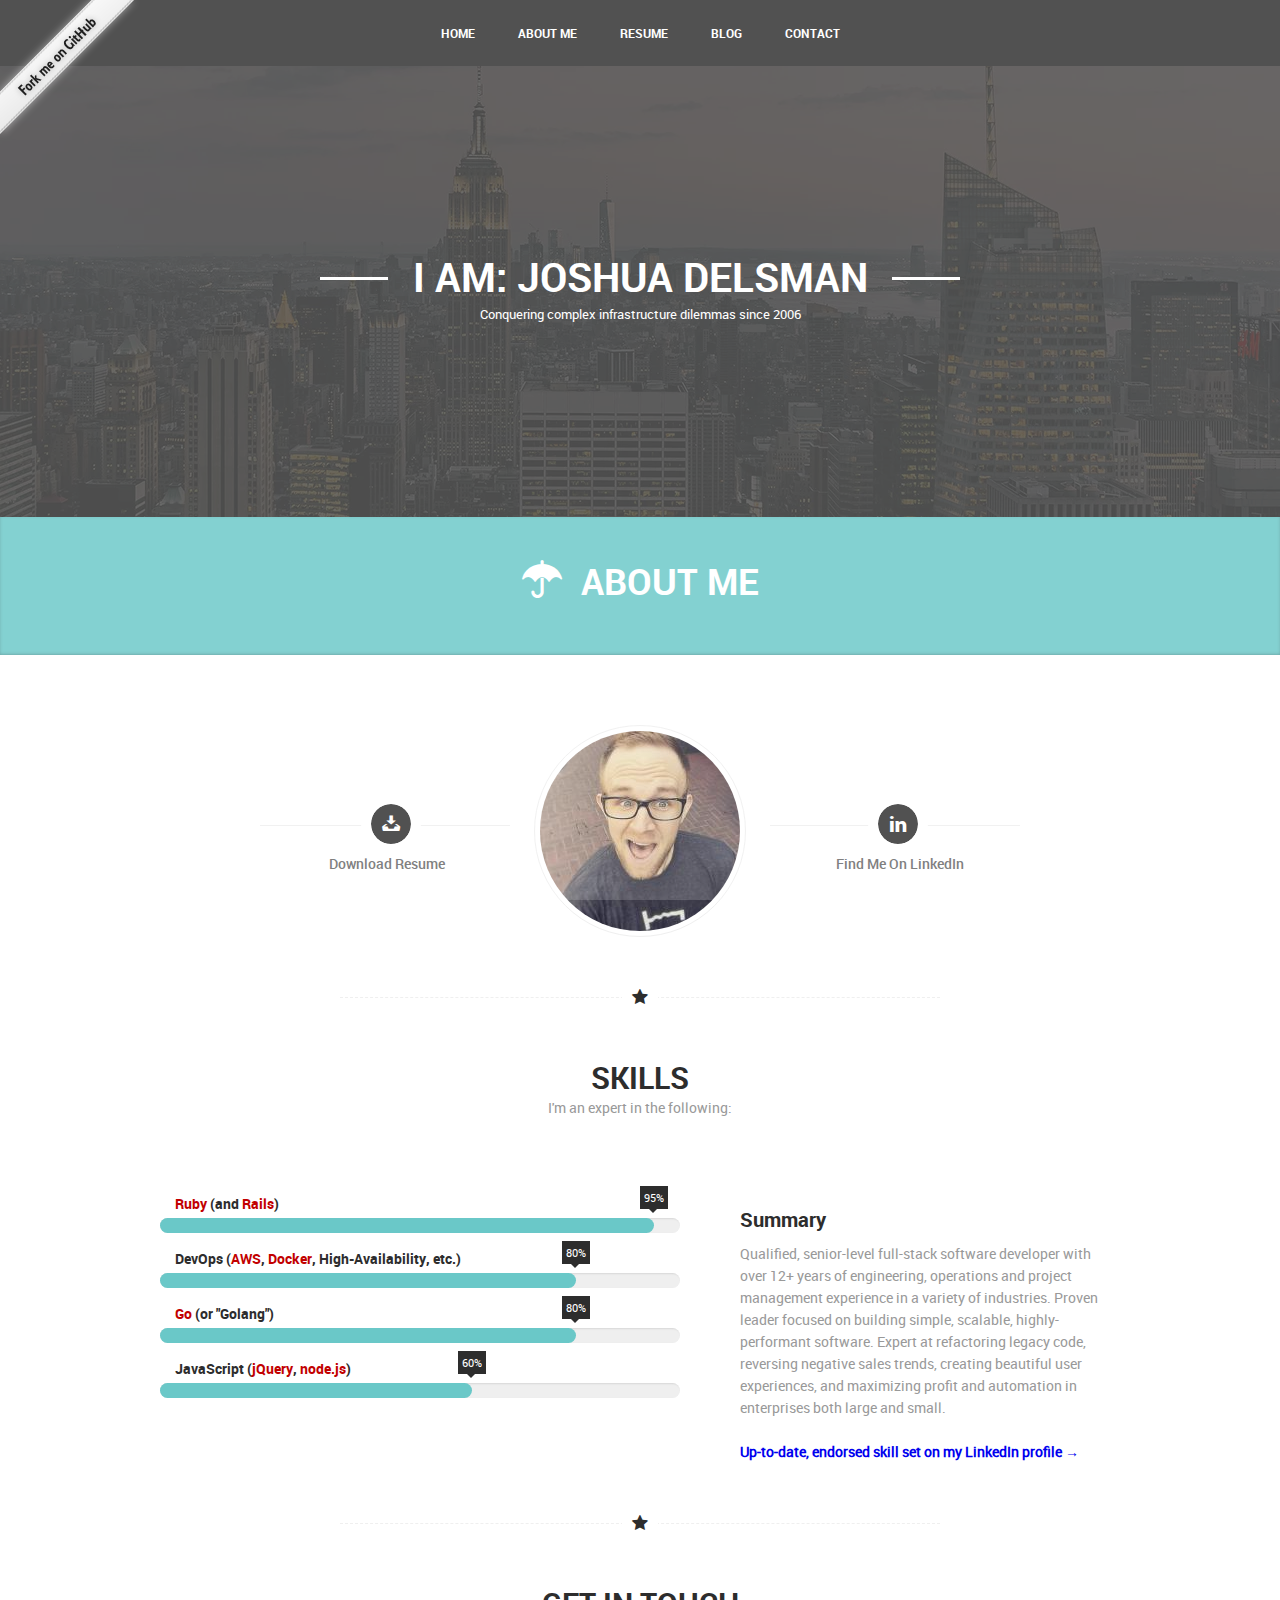
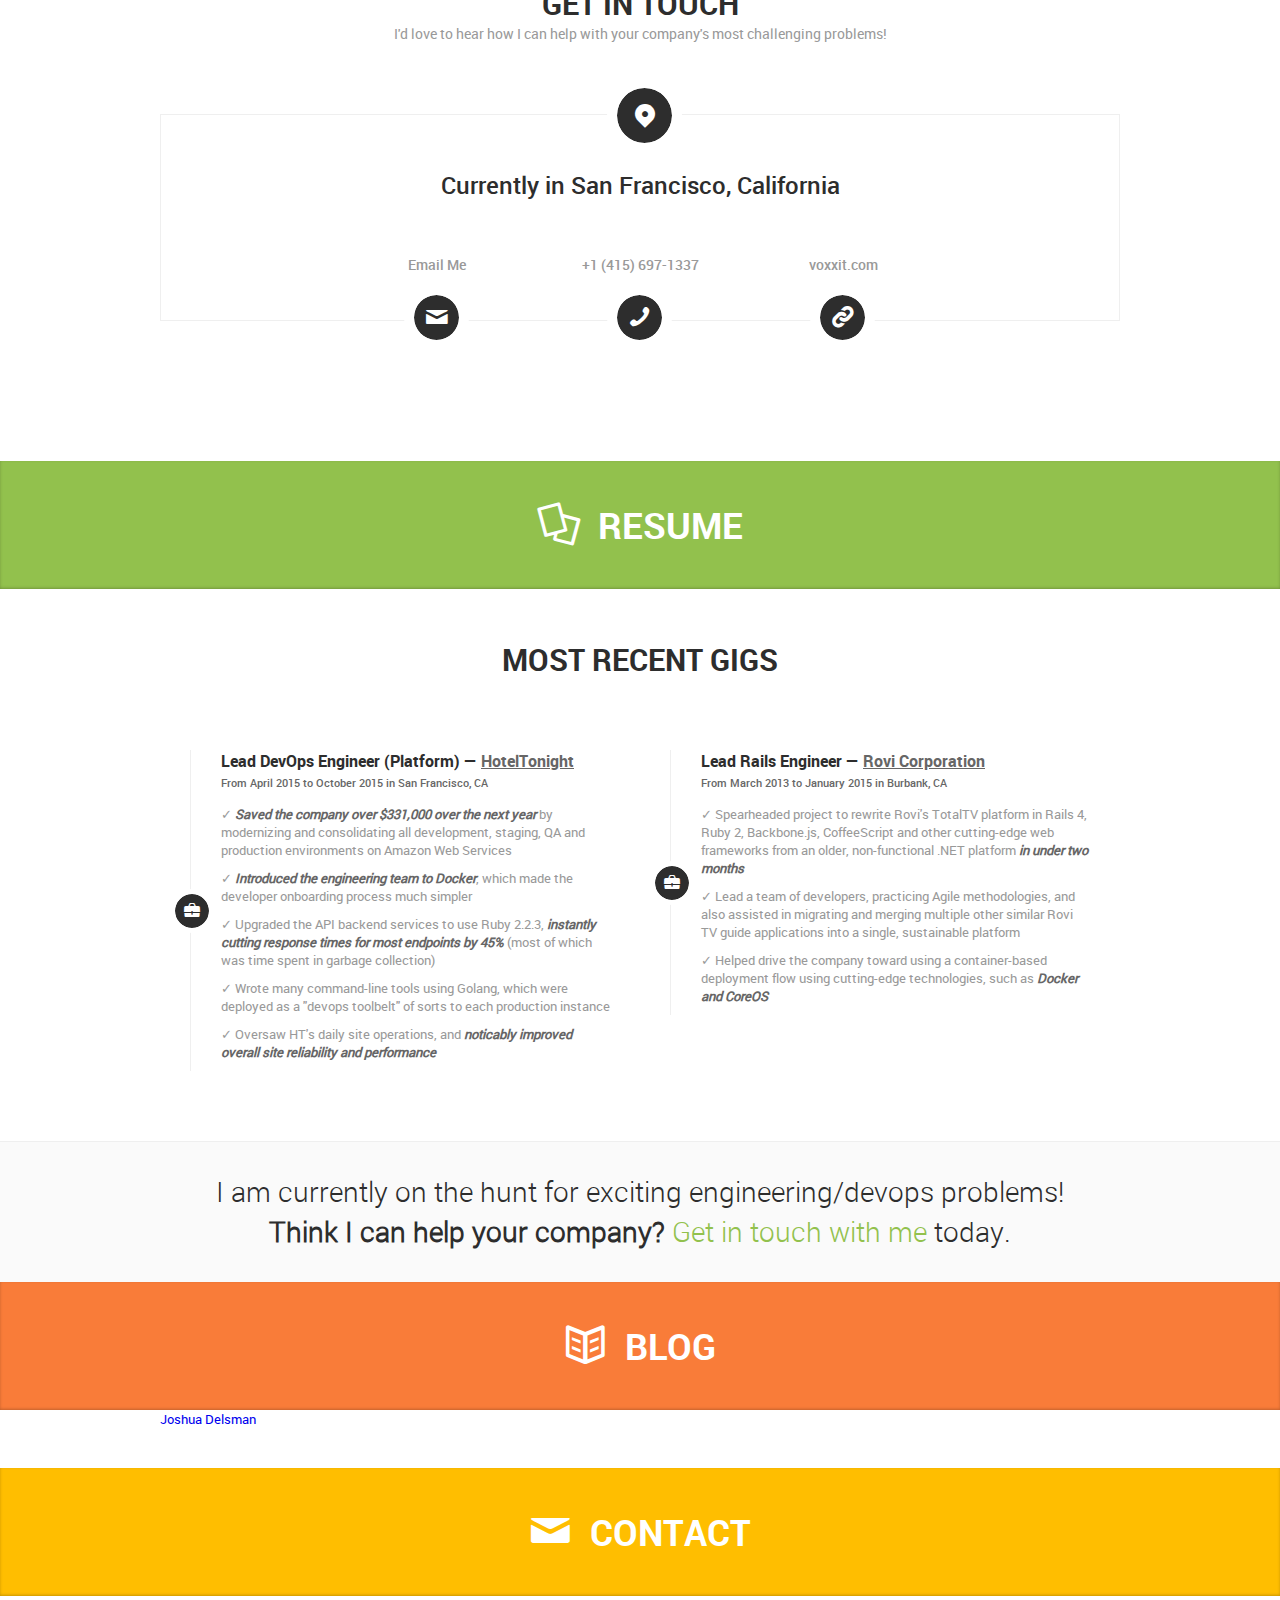
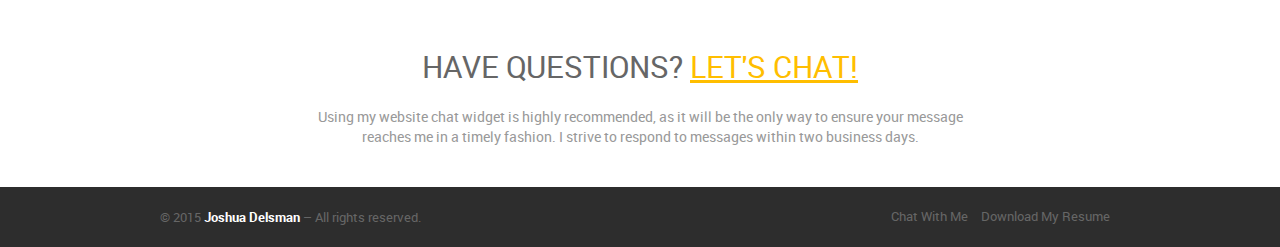
<file: index.html>
<!DOCTYPE HTML>
<html>
<head>
  <meta http-equiv="Content-Type" content="text/html; charset=UTF-8">
  <meta name="viewport" content="width=device-width, initial-scale=1, maximum-scale=1">

  <title>Joshua Delsman | Senior Ruby on Rails &amp; Go Engineer</title>

  <!--[if IE 7]>
  <link href="css/fontello-ie7.css"   rel="stylesheet" type="text/css"><![endif]-->
  <link href="css/font.css"           rel="stylesheet" type="text/css">
  <link href="css/fontello.css"       rel="stylesheet" type="text/css">
  <link href="css/main.css"           rel="stylesheet" type="text/css">
  <link href="css/magnific-popup.css" rel="stylesheet" type="text/css">

  <!--[if lt IE 9]>
  <script src="http://html5shiv.googlecode.com/svn/trunk/html5.js"></script><![endif]-->

  <!--[if lt IE 8]>
  <style>
  /* For IE < 8 (trigger hasLayout) */
  .clearfix { zoom:1 }
</style><![endif]-->
</head>

<body>
  <!-- Preloader -->
  <div id="loader">
    <div id="loaderInner"><h1>page</h1>
      <p class="loading">loading...</p></div>
    </div>

    <!--Wrapper-->
    <div id="wrapper">

      <!--Header-->
      <header id="header" class="clearfix">

        <div class="holder960">

          <a href="#" class="mobileBtn" ><i class="icon-menu"></i></a>
          <!--Navigation-->
          <nav id="mainNav">
            <ul>
              <li><a href="#wrapper">home</a></li>
              <li><a href="#about">about me</a></li>
              <li><a href="#resume">resume</a></li>
              <li><a href="#blog">blog</a></li>
              <li><a href="#contact">contact</a></li>
            </ul>
          </nav>
          <!--End navigation-->



        </div>
      </header>
      <!--Header-->


      <!--Teaser-->
      <div id="teaser" class="clearfix ">

        <!--Overlay-->
        <div class="overlay">


          <!--Holder 960-->
          <div class="holder960 clearfix">

            <!--Teaser title-->
            <div class="teaserTitle ">
              <h1><span class="rotate">I am: Joshua Delsman, software developer, devops engineer</span></h1>
            </div>
            <!--End teaser title-->

            <!--Caption-->
            <div class="captions">
              <p>Conquering complex infrastructure dilemmas since 2006</p>
            </div>
            <!--End caption-->


          </div>
          <!--End Holder 960-->

        </div>
        <!--End overlay-->
      </div>
      <!--End teaser-->




      <!--About section-->
      <section id="about" class="clearfix ">


        <!--Section title-->
        <div class="secTitle">
          <h1><i class="icon-umbrella"></i> About Me</h1>
          <p></p>

        </div>
        <!--End section title-->

        <!--Holder 960-->
        <div class="holder960 clearfix">


          <!--User profile-->
          <div class="userProfile top nBottom">
            <div class="imgProfile">
              <img src="images/me.jpg" width="200" height="200" alt="Joshua Delsman">
            </div>

            <div class="getBtn">
            <div class="ico"><a href="/joshua-delsman.pdf"><i class="icon-download"></i></a>
            </div>
            <h3>Download Resume</h3>
          </div>

          <div class="followBtn">
            <div class="ico"><a href="https://www.linkedin.com/in/joshuadelsman"><i class="icon-linkedin"></i></a>
            </div>
            <h3>Find Me On LinkedIn</h3>
          </div>
        </div>
        <!--End user profile-->





        <!--Skills-->
        <div id="skills" class="clearfix ">


          <!--Divider -->
          <div class="divider"><span><i class="icon-star-filled"></i></span></div>
          <!--End divider-->



          <!--Inner title-->
          <div class="innerTitle">
            <h1>Skills</h1>
            <p>I'm an expert in the following:</p>
          </div>
          <!--End inner title-->

          <div class="skillsHolder clearfix top nBottom ">

            <!--Skills holder -->
            <div class="skills column">
              <!--Skill-->
              <div class="skillBar">
                <div class="skillbarHolder">
                  <div class="skillbarTitle"><a href="https://www.ruby-lang.org">Ruby</a> (and <a href="http://rubyonrails.org">Rails</a>)</div>
                  <div class="percentage percent95"><span>95%</span></div>
                </div>
              </div>
              <!--End skill-->

              <!--Skill-->
              <div class="skillBar">
                <div class="skillbarHolder">
                  <div class="skillbarTitle">DevOps (<a href="http://aws.amazon.com">AWS</a>, <a href="https://www.docker.com">Docker</a>, High-Availability, etc.)</div>
                  <div class="percentage percent80"><span>80%</span></div>
                </div>
              </div>
              <!--End skill-->

              <!--Skill-->
              <div class="skillBar">
                <div class="skillbarHolder">
                  <div class="skillbarTitle"><a href="https://golang.org">Go</a> (or "Golang")</div>
                  <div class="percentage percent80"><span>80%</span></div>
                </div>
              </div>
              <!--End skill-->


              <!--Skill-->
              <div class="skillBar">
                <div class="skillbarHolder">
                  <div class="skillbarTitle">JavaScript (<a href="https://jquery.com">jQuery</a>, <a href="https://nodejs.org">node.js</a>)</div>
                  <div class="percentage percent60"><span>60%</span></div>
                </div>
              </div>
              <!--End skill-->

            </div>
            <!--End skills-->

            <div class="textWidget column">
              <h1>Summary</h1>
              <p>Qualified, senior-level full-stack software developer with over 12+ years of engineering, operations and project management experience in a variety of industries. Proven leader focused on building simple, scalable, highly-performant software. Expert at refactoring legacy code, reversing negative sales trends, creating beautiful user experiences, and maximizing profit and automation in enterprises both large and small.<br/><br/></p>

              <p><b><a href="https://www.linkedin.com/in/joshuadelsman#background-skills">Up-to-date, endorsed skill set on my LinkedIn profile &rarr;</a></b></p>
            </div>

          </div>
          <!--End skills holder -->
        </div>
        <!--End skills-->

        <!--Info container-->
        <div class="infoContainer top nTop clearfix">


          <!--Divider -->
          <div class="divider"><span><i class="icon-star-filled"></i></span></div>
          <!--End divider-->


          <!--Inner title-->
          <div class="innerTitle">
            <h1>Get in Touch</h1>
            <p>I'd love to hear how I can help with your company's most challenging problems!</p>
          </div>
          <!--End inner title-->


          <!--Contact holder-->
          <div class="infoHolder top">

            <!--Address-->
            <div class="address">
              <i class="icon-location"></i>
              <p>Currently in San Francisco, California</p>
            </div>
            <!--End address-->


            <!--Info-->
            <div class="info">
              <ul>
                <li><div class="ico"><i class="icon-mail"></i></div>
                  <p><a href=
                    "http://www.google.com/recaptcha/mailhide/d?k=010ivecK8mw3PyHDzaklVrww==&c=juDY1sBLmF1iWulQ4hK4cw==" target="_blank">Email Me</a></p></li>
                    <li><div class="ico"><i class="icon-phone"></i></div>
                      <p>+1 (415) 697-1337</p></li>
                      <li><div class="ico"><i class="icon-link"></i></div>
                        <p><a href="http://www.voxxit.com">voxxit.com</a></p></li>
                      </ul>
                    </div>
                    <!--End info-->

                  </div>
                  <!--End contact holder-->


                </div>
                <!--End info container-->

              </div>
              <!--End Holder 960-->
            </section>
            <!--End about section-->




            <!--Resume section-->
            <section id="resume" class="clearfix section">


              <!--Section title-->
              <div class="secTitle">
                <h1><i class="icon-docs"></i> Resume</h1>

              </div>
              <!--End section title-->

              <!--Holder 960-->
              <div class="holder960 clearfix">


                <!--Resume container-->
                <div class="resumeContainer">

                  <!--Inner title-->
                  <div class="innerTitle">
                    <h1>Most Recent Gigs</h1>
                  </div>
                  <!--End inner title-->

                  <!--Employment holder-->
                  <div class="emHolder top clearfix">
                    <!--Inner employment-->
                    <div class="innerEm clearfix">
                      <!--Employment-->
                      <div class="em column">
                        <div class="emIco"><i class="icon-briefcase"></i></div>
                        <div class="emDesc">
                          <h3>Lead DevOps Engineer (Platform) &mdash; <a href="http://hoteltonight.com">HotelTonight</a></h3>
                          <h6>From April 2015 to October 2015 in San Francisco, CA</h6>
                          <ul>
                            <li><em>Saved the company over $331,000 over the next year</em> by modernizing and consolidating all development, staging, QA and production environments on Amazon Web Services</li>
                            <li><em>Introduced the engineering team to Docker</em>, which made the developer onboarding process much simpler</li>
                            <li>Upgraded the API backend services to use Ruby 2.2.3, <em>instantly cutting response times for most endpoints by 45%</em> (most of which was time spent in garbage collection)</li>
                            <li>Wrote many command-line tools using Golang, which were deployed as a "devops toolbelt" of sorts to each production instance</li>
                            <li>Oversaw HT's daily site operations, and <em>noticably improved overall site reliability and performance</em></li>
                          </ul>
                        </div>
                      </div>
                      <!--End employment-->

                      <!--Employment-->
                      <div class="em column">
                        <div class="emIco"><i class="icon-briefcase"></i></div>
                        <div class="emDesc">
                          <h3>Lead Rails Engineer &mdash; <a href="http://www.rovicorp.com">Rovi Corporation</a></h3>
                          <h6>From March 2013 to January 2015 in Burbank, CA</h6>
                          <ul>
                            <li>Spearheaded project to rewrite Rovi's TotalTV platform in Rails 4, Ruby 2, Backbone.js, CoffeeScript and other cutting-edge web frameworks from an older, non-functional .NET platform <em>in under two months</em></li>
                            <li>Lead a team of developers, practicing Agile methodologies, and also assisted in migrating and merging multiple other similar Rovi TV guide applications into a single, sustainable platform</li>
                            <li>Helped drive the company toward using a container-based deployment flow using cutting-edge technologies, such as <em>Docker and CoreOS</em></li>
                          </ul>
                        </div>
                      </div>
                      <!--End employment-->
                    </div>
                    <!--End inner employment-->


                      </div>
                      <!--End employment holder-->


                            </div>
                            <!--End resume container-->

                          </div>
                          <!--End holder 960-->

                          <!--Call to action area-->
                          <div class="cta">
                            <p>I am currently on the hunt for exciting engineering/devops problems!<br><b>Think I can help your company?</b> <a href="javascript:olark('api.box.expand');">Get in touch with me</a> today.</p>
                            </div>
                            <!--End call to action area-->

                          </section>
                          <!--End resume section-->




                              <!--Blog section-->
                              <section id="blog" class="clearfix section">


                                <!--Section title-->
                                <div class="secTitle">
                                  <h1><i class="icon-book-open"></i> Blog</h1>

                                </div>
                                <!--End section title-->

                                <!--Holder 960-->
                                <div class="holder960 clearfix">



                                  <!--Blog container-->
                                  <div class="blogContainer">
<script async src="https://static.medium.com/embed.js"></script><a class="m-profile" data-width="100%" data-border="false" href="https://medium.com/@voxxit">Joshua Delsman</a>

                                                    </div>
                                                    <!--End blog container-->



                                                  </div>
                                                  <!--Holder 960-->

                                                </section>
                                                <!--End blog section-->




                                                <!--Contact section-->
                                                <section id="contact" class="clearfix section">



                                                  <!--Section title-->
                                                  <div class="secTitle">
                                                    <h1><i class="icon-mail"></i> Contact</h1>

                                                  </div>
                                                  <!--End section title-->


                                                  <!--Holder 960-->
                                                  <div class="holder960 clearfix">



                                                    <!--Contact container-->
                                                    <div class="contactContainer">

                                                      <!--Inner title-->
                                                      <div class="innerTitle">
                                                        <h1>Have questions? <a href="javascript:olark('api.box.expand');">Let's chat!</a></h1>
                                                        <p>Using my website chat widget is <em>highly</em> recommended, as it will be the only way to ensure your message<br/>reaches me in a timely fashion. I strive to respond to messages within two business days.</p>
                                                      </div>
                                                      <!--End inner title-->




                                                    </div>
                                                    <!--End contact container-->
                                                  </div>
                                                  <!--Holder 960-->

                                                </section>
                                                <!--End contact section-->


                                                <!--Footer-->
                                                <footer id="footer">



                                                  <div class="bottom clearfix">
                                                    <!--Holder 960-->
                                                    <div class="holder960 clearfix">

                                                      <p>&copy; 2015 <span>Joshua Delsman</span> &ndash; All rights reserved.</p>
                                                      <ul>
                                                        <li><a href="javascript:olark('api.box.expand');">Chat With Me</a></li>
                                                        <li><a href="/joshua-delsman.pdf">Download My Resume</a></li>
                                                      </ul>

                                                    </div>
                                                    <!--Holder 960-->

                                                  </div>


                                                </footer>
                                                <!--End footer-->

                                              </div>
                                              <!--ENd wrapper-->

                                              <!--Javascript-->
                                              <script src="js/modernizr.js"></script>
                                              <script src="js/jquery-1.9.1.min.js"></script>
                                              <script src="js/jquery-migrate-1.2.1.js"></script>
                                              <script src="js/jquery.easing.1.3.js"></script>
                                              <script src="js/jquery.quicksand.js"></script>
                                              <script src="js/jquery.scrollTo-min.js"></script>
                                              <script src="js/slides.min.jquery.js"></script>
                                              <script src="js/jquery.tweet.js"></script>
                                              <script src="js/waypoints.js"></script>
                                              <script src="js/jquery.parallax-1.1.3.js"></script>
                                              <script src="js/jquery.ui.totop.min.js"></script>
                                              <script src="js/jquery.simple-text-rotator.js" ></script>
                                              <script src="js/jquery.magnific-popup.js"></script>
                                              <script src="js/script.js"></script>


                                              <!-- Google analytics -->


                                              <!-- End google analytics -->

<!-- begin olark code -->
<script data-cfasync="false" type='text/javascript'>/*<![CDATA[*/window.olark||(function(c){var f=window,d=document,l=f.location.protocol=="https:"?"https:":"http:",z=c.name,r="load";var nt=function(){
f[z]=function(){
(a.s=a.s||[]).push(arguments)};var a=f[z]._={
},q=c.methods.length;while(q--){(function(n){f[z][n]=function(){
f[z]("call",n,arguments)}})(c.methods[q])}a.l=c.loader;a.i=nt;a.p={
0:+new Date};a.P=function(u){
a.p[u]=new Date-a.p[0]};function s(){
a.P(r);f[z](r)}f.addEventListener?f.addEventListener(r,s,false):f.attachEvent("on"+r,s);var ld=function(){function p(hd){
hd="head";return["<",hd,"></",hd,"><",i,' onl' + 'oad="var d=',g,";d.getElementsByTagName('head')[0].",j,"(d.",h,"('script')).",k,"='",l,"//",a.l,"'",'"',"></",i,">"].join("")}var i="body",m=d[i];if(!m){
return setTimeout(ld,100)}a.P(1);var j="appendChild",h="createElement",k="src",n=d[h]("div"),v=n[j](d[h](z)),b=d[h]("iframe"),g="document",e="domain",o;n.style.display="none";m.insertBefore(n,m.firstChild).id=z;b.frameBorder="0";b.id=z+"-loader";if(/MSIE[ ]+6/.test(navigator.userAgent)){
b.src="javascript:false"}b.allowTransparency="true";v[j](b);try{
b.contentWindow[g].open()}catch(w){
c[e]=d[e];o="javascript:var d="+g+".open();d.domain='"+d.domain+"';";b[k]=o+"void(0);"}try{
var t=b.contentWindow[g];t.write(p());t.close()}catch(x){
b[k]=o+'d.write("'+p().replace(/"/g,String.fromCharCode(92)+'"')+'");d.close();'}a.P(2)};ld()};nt()})({
loader: "static.olark.com/jsclient/loader0.js",name:"olark",methods:["configure","extend","declare","identify"]});
/* custom configuration goes here (www.olark.com/documentation) */
olark.identify('7648-335-10-5181');/*]]>*/</script><noscript><a href="https://www.olark.com/site/7648-335-10-5181/contact" title="Contact us" target="_blank">Questions? Feedback?</a> powered by <a href="http://www.olark.com?welcome" title="Olark live chat software">Olark live chat software</a></noscript>
<!-- end olark code -->

<a href="https://github.com/voxxit"><img style="position: fixed; top: 0; left: 0; border: 0; z-index: 10000;" src="images/fork.png" alt="Fork me on GitHub"></a>
                                            </body>
                                            </html>
</file>
<file: css/fontello-ie7.css>
[class^="icon-"], [class*=" icon-"] {
  font-family: 'fontello';
  font-style: normal;
  font-weight: normal;
 
  /* fix buttons height */
  line-height: 1em;
 
  /* you can be more comfortable with increased icons size */
  /* font-size: 120%; */
}
 
.icon-quote-right { *zoom: expression( this.runtimeStyle['zoom'] = '1', this.innerHTML = '&#xe815;&nbsp;'); }
.icon-search { *zoom: expression( this.runtimeStyle['zoom'] = '1', this.innerHTML = '&#xe80c;&nbsp;'); }
.icon-mail { *zoom: expression( this.runtimeStyle['zoom'] = '1', this.innerHTML = '&#xe80e;&nbsp;'); }
.icon-camera { *zoom: expression( this.runtimeStyle['zoom'] = '1', this.innerHTML = '&#xe80f;&nbsp;'); }
.icon-menu { *zoom: expression( this.runtimeStyle['zoom'] = '1', this.innerHTML = '&#xe818;&nbsp;'); }
.icon-download { *zoom: expression( this.runtimeStyle['zoom'] = '1', this.innerHTML = '&#xe81b;&nbsp;'); }
.icon-print-1 { *zoom: expression( this.runtimeStyle['zoom'] = '1', this.innerHTML = '&#xe817;&nbsp;'); }
.icon-docs { *zoom: expression( this.runtimeStyle['zoom'] = '1', this.innerHTML = '&#xe809;&nbsp;'); }
.icon-book-open { *zoom: expression( this.runtimeStyle['zoom'] = '1', this.innerHTML = '&#xe813;&nbsp;'); }
.icon-phone { *zoom: expression( this.runtimeStyle['zoom'] = '1', this.innerHTML = '&#xe810;&nbsp;'); }
.icon-up-open-mini { *zoom: expression( this.runtimeStyle['zoom'] = '1', this.innerHTML = '&#xe80b;&nbsp;'); }
.icon-globe { *zoom: expression( this.runtimeStyle['zoom'] = '1', this.innerHTML = '&#xe812;&nbsp;'); }
.icon-briefcase { *zoom: expression( this.runtimeStyle['zoom'] = '1', this.innerHTML = '&#xe808;&nbsp;'); }
.icon-umbrella { *zoom: expression( this.runtimeStyle['zoom'] = '1', this.innerHTML = '&#xe814;&nbsp;'); }
.icon-flickr { *zoom: expression( this.runtimeStyle['zoom'] = '1', this.innerHTML = '&#xe805;&nbsp;'); }
.icon-vimeo { *zoom: expression( this.runtimeStyle['zoom'] = '1', this.innerHTML = '&#xe806;&nbsp;'); }
.icon-twitter { *zoom: expression( this.runtimeStyle['zoom'] = '1', this.innerHTML = '&#xe800;&nbsp;'); }
.icon-facebook { *zoom: expression( this.runtimeStyle['zoom'] = '1', this.innerHTML = '&#xe801;&nbsp;'); }
.icon-gplus { *zoom: expression( this.runtimeStyle['zoom'] = '1', this.innerHTML = '&#xe802;&nbsp;'); }
.icon-pinterest { *zoom: expression( this.runtimeStyle['zoom'] = '1', this.innerHTML = '&#xe803;&nbsp;'); }
.icon-linkedin { *zoom: expression( this.runtimeStyle['zoom'] = '1', this.innerHTML = '&#xe804;&nbsp;'); }
.icon-dribbble { *zoom: expression( this.runtimeStyle['zoom'] = '1', this.innerHTML = '&#xe807;&nbsp;'); }
.icon-star-filled { *zoom: expression( this.runtimeStyle['zoom'] = '1', this.innerHTML = '&#xe80d;&nbsp;'); }
.icon-print { *zoom: expression( this.runtimeStyle['zoom'] = '1', this.innerHTML = '&#xe816;&nbsp;'); }
.icon-location { *zoom: expression( this.runtimeStyle['zoom'] = '1', this.innerHTML = '&#xe811;&nbsp;'); }
.icon-link { *zoom: expression( this.runtimeStyle['zoom'] = '1', this.innerHTML = '&#xe819;&nbsp;'); }
.icon-graduation-cap { *zoom: expression( this.runtimeStyle['zoom'] = '1', this.innerHTML = '&#xe80a;&nbsp;'); }
</file>
<file: css/font.css>
@font-face{font-family:'robotoblack';src:url('../font/roboto-black-webfont.eot');src:url('../font/roboto-black-webfont.eot?#iefix') format('embedded-opentype'),
url('../font/roboto-black-webfont.woff') format('woff'),
url('../font/roboto-black-webfont.ttf') format('truetype'),
url('../font/roboto-black-webfont.svg#robotoblack') format('svg');font-weight:normal;font-style:normal;}
@font-face{font-family:'robotoblack_italic';src:url('../font/roboto-blackitalic-webfont.eot');src:url('../font/roboto-blackitalic-webfont.eot?#iefix') format('embedded-opentype'),
url('../font/roboto-blackitalic-webfont.woff') format('woff'),
url('../font/roboto-blackitalic-webfont.ttf') format('truetype'),
url('../font/roboto-blackitalic-webfont.svg#robotoblack_italic') format('svg');font-weight:normal;font-style:normal;}
@font-face{font-family:'robotobold';src:url('../font/roboto-bold-webfont.eot');src:url('../font/roboto-bold-webfont.eot?#iefix') format('embedded-opentype'),
url('../font/roboto-bold-webfont.woff') format('woff'),
url('../font/roboto-bold-webfont.ttf') format('truetype'),
url('../font/roboto-bold-webfont.svg#robotobold') format('svg');font-weight:normal;font-style:normal;}
@font-face{font-family:'robotobold_italic';src:url('../font/roboto-bolditalic-webfont.eot');src:url('../font/roboto-bolditalic-webfont.eot?#iefix') format('embedded-opentype'),
url('../font/roboto-bolditalic-webfont.woff') format('woff'),
url('../font/roboto-bolditalic-webfont.ttf') format('truetype'),
url('../font/roboto-bolditalic-webfont.svg#robotobold_italic') format('svg');font-weight:normal;font-style:normal;}
@font-face{font-family:'robotoitalic';src:url('../font/roboto-italic-webfont.eot');src:url('../font/roboto-italic-webfont.eot?#iefix') format('embedded-opentype'),
url('../font/roboto-italic-webfont.woff') format('woff'),
url('../font/roboto-italic-webfont.ttf') format('truetype'),
url('../font/roboto-italic-webfont.svg#robotoitalic') format('svg');font-weight:normal;font-style:normal;}
@font-face{font-family:'robotolight';src:url('../font/roboto-light-webfont.eot');src:url('../font/roboto-light-webfont.eot?#iefix') format('embedded-opentype'),
url('../font/roboto-light-webfont.woff') format('woff'),
url('../font/roboto-light-webfont.ttf') format('truetype'),
url('../font/roboto-light-webfont.svg#robotolight') format('svg');font-weight:normal;font-style:normal;}
@font-face{font-family:'robotolight_italic';src:url('../font/roboto-lightitalic-webfont.eot');src:url('../font/roboto-lightitalic-webfont.eot?#iefix') format('embedded-opentype'),
url('../font/roboto-lightitalic-webfont.woff') format('woff'),
url('../font/roboto-lightitalic-webfont.ttf') format('truetype'),
url('../font/roboto-lightitalic-webfont.svg#robotolight_italic') format('svg');font-weight:normal;font-style:normal;}
@font-face{font-family:'robotomedium';src:url('../font/roboto-medium-webfont.eot');src:url('../font/roboto-medium-webfont.eot?#iefix') format('embedded-opentype'),
url('../font/roboto-medium-webfont.woff') format('woff'),
url('../font/roboto-medium-webfont.ttf') format('truetype'),
url('../font/roboto-medium-webfont.svg#robotomedium') format('svg');font-weight:normal;font-style:normal;}
@font-face{font-family:'robotomedium_italic';src:url('../font/roboto-mediumitalic-webfont.eot');src:url('../font/roboto-mediumitalic-webfont.eot?#iefix') format('embedded-opentype'),
url('../font/roboto-mediumitalic-webfont.woff') format('woff'),
url('../font/roboto-mediumitalic-webfont.ttf') format('truetype'),
url('../font/roboto-mediumitalic-webfont.svg#robotomedium_italic') format('svg');font-weight:normal;font-style:normal;}
@font-face{font-family:'robotoregular';src:url('../font/roboto-regular-webfont.eot');src:url('../font/roboto-regular-webfont.eot?#iefix') format('embedded-opentype'),
url('../font/roboto-regular-webfont.woff') format('woff'),
url('../font/roboto-regular-webfont.ttf') format('truetype'),
url('../font/roboto-regular-webfont.svg#robotoregular') format('svg');font-weight:normal;font-style:normal;}
@font-face{font-family:'robotothin';src:url('../font/roboto-thin-webfont.eot');src:url('../font/roboto-thin-webfont.eot?#iefix') format('embedded-opentype'),
url('../font/roboto-thin-webfont.woff') format('woff'),
url('../font/roboto-thin-webfont.ttf') format('truetype'),
url('../font/roboto-thin-webfont.svg#robotothin') format('svg');font-weight:normal;font-style:normal;}
@font-face{font-family:'robotothin_italic';src:url('../font/roboto-thinitalic-webfont.eot');src:url('../font/roboto-thinitalic-webfont.eot?#iefix') format('embedded-opentype'),
url('../font/roboto-thinitalic-webfont.woff') format('woff'),
url('../font/roboto-thinitalic-webfont.ttf') format('truetype'),
url('../font/roboto-thinitalic-webfont.svg#robotothin_italic') format('svg');font-weight:normal;font-style:normal;}
@font-face{font-family:'roboto_condensedbold';src:url('../font/robotocondensed-bold-webfont.eot');src:url('../font/robotocondensed-bold-webfont.eot?#iefix') format('embedded-opentype'),
url('../font/robotocondensed-bold-webfont.woff') format('woff'),
url('../font/robotocondensed-bold-webfont.ttf') format('truetype'),
url('../font/robotocondensed-bold-webfont.svg#roboto_condensedbold') format('svg');font-weight:normal;font-style:normal;}
@font-face{font-family:'roboto_condensedbold_italic';src:url('../font/robotocondensed-bolditalic-webfont.eot');src:url('../font/robotocondensed-bolditalic-webfont.eot?#iefix') format('embedded-opentype'),
url('../font/robotocondensed-bolditalic-webfont.woff') format('woff'),
url('../font/robotocondensed-bolditalic-webfont.ttf') format('truetype'),
url('../font/robotocondensed-bolditalic-webfont.svg#roboto_condensedbold_italic') format('svg');font-weight:normal;font-style:normal;}
@font-face{font-family:'roboto_condenseditalic';src:url('../font/robotocondensed-italic-webfont.eot');src:url('../font/robotocondensed-italic-webfont.eot?#iefix') format('embedded-opentype'),
url('../font/robotocondensed-italic-webfont.woff') format('woff'),
url('../font/robotocondensed-italic-webfont.ttf') format('truetype'),
url('../font/robotocondensed-italic-webfont.svg#roboto_condenseditalic') format('svg');font-weight:normal;font-style:normal;}
@font-face{font-family:'roboto_condensedlight';src:url('../font/robotocondensed-light-webfont.eot');src:url('../font/robotocondensed-light-webfont.eot?#iefix') format('embedded-opentype'),
url('../font/robotocondensed-light-webfont.woff') format('woff'),
url('../font/robotocondensed-light-webfont.ttf') format('truetype'),
url('../font/robotocondensed-light-webfont.svg#roboto_condensedlight') format('svg');font-weight:normal;font-style:normal;}
@font-face{font-family:'roboto_condensedlight_italic';src:url('../font/robotocondensed-lightitalic-webfont.eot');src:url('../font/robotocondensed-lightitalic-webfont.eot?#iefix') format('embedded-opentype'),
url('../font/robotocondensed-lightitalic-webfont.woff') format('woff'),
url('../font/robotocondensed-lightitalic-webfont.ttf') format('truetype'),
url('../font/robotocondensed-lightitalic-webfont.svg#roboto_condensedlight_italic') format('svg');font-weight:normal;font-style:normal;}
@font-face{font-family:'roboto_condensedregular';src:url('../font/robotocondensed-regular-webfont.eot');src:url('../font/robotocondensed-regular-webfont.eot?#iefix') format('embedded-opentype'),
url('../font/robotocondensed-regular-webfont.woff') format('woff'),
url('../font/robotocondensed-regular-webfont.ttf') format('truetype'),
url('../font/robotocondensed-regular-webfont.svg#roboto_condensedregular') format('svg');font-weight:normal;font-style:normal;}
@media screen and (-webkit-min-device-pixel-ratio:0){@font-face{font-family:'RobotoLight';src:url('../font/roboto-light-webfont.svg') format('svg');}
}
</file>
<file: css/fontello.css>
@font-face{font-family:'fontello';src:url('../font/fontello.eot?34344678');src:url('../font/fontello.eot?34344678#iefix') format('embedded-opentype'),
url('../font/fontello.woff?34344678') format('woff'),
url('../font/fontello.ttf?34344678') format('truetype'),
url('../font/fontello.svg?34344678#fontello') format('svg');font-weight:normal;font-style:normal;}
[class^="icon-"]:before, [class*=" icon-"]:before{font-family:"fontello";font-style:normal;font-weight:normal;speak:none;display:inline-block;text-decoration:inherit;width:1em;margin-right:.2em;text-align:center;font-variant:normal;text-transform:none;line-height:1em;margin-left:.2em;font-size:120%;}
.icon-quote-right:before{content:'\e815';}
.icon-search:before{content:'\e80c';}
.icon-mail:before{content:'\e80e';}
.icon-camera:before{content:'\e80f';}
.icon-menu:before{content:'\e818';}
.icon-download:before{content:'\e81b';}
.icon-print-1:before{content:'\e817';}
.icon-docs:before{content:'\e809';}
.icon-book-open:before{content:'\e813';}
.icon-phone:before{content:'\e810';}
.icon-up-open-mini:before{content:'\e80b';}
.icon-globe:before{content:'\e812';}
.icon-briefcase:before{content:'\e808';}
.icon-umbrella:before{content:'\e814';}
.icon-flickr:before{content:'\e805';}
.icon-vimeo:before{content:'\e806';}
.icon-twitter:before{content:'\e800';}
.icon-facebook:before{content:'\e801';}
.icon-gplus:before{content:'\e802';}
.icon-pinterest:before{content:'\e803';}
.icon-linkedin:before{content:'\e804';}
.icon-dribbble:before{content:'\e807';}
.icon-star-filled:before{content:'\e80d';}
.icon-print:before{content:'\e816';}
.icon-location:before{content:'\e811';}
.icon-link:before{content:'\e819';}
.icon-graduation-cap:before{content:'\e80a';}
</file>
<file: css/main.css>
html, body, div, section, article, aside, header, hgroup, footer, nav, h1, h2, h3, h4, h5, h6, p,a, blockquote, address, time, span, em, strong, img, ol, ul, li, figure, canvas, video, th, td, tr,iframe{margin:0;padding:0;border:0;vertical-align:baseline;font:inherit;text-decoration:none;list-style:none;}
a,a:active,a:hover{outline:none;}
img{max-width:100%;}
iframe{border:0 none;width:100%;}
address, article, aside, canvas, details, figcaption, figure, footer, header, hgroup, nav, menu, nav, section, summary{display:block;}
body{padding:0;margin:0;font-family:'robotoregular', Arial,sans-serif;color:#999999;overflow-x:hidden;font-size:13px;}
a, .contactForm input.submit, #toTop i{-webkit-transition:all 0.5s ease 0s;-moz-transition:all 0.5s ease 0s;-ms-transition:all 0.5s ease 0s;-o-transition:all 0.5s ease 0s;transition:all 0.5s ease 0s;}
.teaserTitle h2, .captions p , .secTitle p , .innerTitle p,
.textWidget p, .servDesc p, .testimoniaContainer blockquote, .testimoniaContainer h3,
ul#category li, .tweet p, .tweets .tweet_list, .bottom p , .bottom ul , .contactForm [type="text"], .contactForm textarea ,
.contactForm textarea{font-family:'robotoregular', Arial,sans-serif;;}
.workDesc h3,.address p, .info , .emDesc h6, .edDesc h6{font-family:'robotomedium', Arial,sans-serif;}
nav#mainNav li,.teaserTitle h1, .secTitle h1, .innerTitle h1, .subTitle h1, .skillbarTitle, .textWidget h1, .emDesc h3, .edDesc h3, .inputBox label, .contactForm input.submit, .tweet h3, .tweets .tweet_list a,
.bottom p span, .titleInner h1 ,#loaderInner h1{font-family:'robotobold', Arial,sans-serif;}
p{line-height:20px;}
*::-moz-selection{background:#2d2d2d;color:#ffffff;}
#loader{background:#ffffff;bottom:0;height:100%;left:0;position:fixed;right:0;top:0;width:100%;z-index:9999;}
#loaderInner{left:50%;margin:-50px 0 0 -50px;position:absolute;top:50%;color:#1fb4da;font-size:25px;}
#loaderInner h1{color:#2d2d2d;display:block;font-size:18px;text-transform:uppercase;}
#loaderInner i{display:block;margin-left:10px;}
#loaderInner p{color:#2d2d2d;font-size:12px;text-align:center;margin-top:2px;font-family:'robotolight' , Arial,sans-serif;}
#wrapper{position:relative;width:100%;overflow-x:hidden;}
.holder960{width:960px;padding-left:15px;padding-right:15px;margin:0 auto;position:relative;}
header{background:#2d2d2d;position:fixed;width:100%;top:0;left:0;z-index:1000;color:#ffffff;}
nav#mainNav{text-align:center;}
nav#mainNav li{display:inline-block;font-size:12px;text-transform:uppercase;}
nav#mainNav li a{color:#ffffff;display:block;padding:25px 20px;position:relative;}
nav#mainNav li a:hover{color:#f93;}
nav#mainNav .active{color:#f93;}
.mobileBtn{background:#ffffff;padding:5px;text-align:center;border-radius:3px;-webkit-border-radius:3px;-moz-border-radius:3px;-ms-border-radius:3px;-o-border-radius:3px;z-index:1000;display:none;box-shadow:0 0 2px rgba(0,0,0,.2);-webkit-box-shadow:0 0 2px rgba(0,0,0,.2);-moz-box-shadow:0 0 2px rgba(0,0,0,.2);-ms-box-shadow:0 0 2px rgba(0,0,0,.2);-o-box-shadow:0 0 2px rgba(0,0,0,.2);}
.mobileBtn i{font-size:16px;color:#2d2d2d;}
#teaser{color:#ffffff;height:517px;text-align:center;background-position:center top;background-repeat:repeat-y;background-size:cover;}
.webp #teaser{background:url(../images/topbg.webp);}
.no-webp #teaser{background:url(../images/topbg.jpg);}
#teaser .overlay{height:517px;}
.teaserTitle{margin-top:250px;}
.teaserTitle h1{color:#ffffff;display:inline-block;font-size:40px;position:relative;text-transform:uppercase;}
.teaserTitle h1:before{border-top:3px solid #FFFFFF;content:"";display:block;left:50%;margin-left:-320px;position:absolute;top:27px;width:68px;z-index:0;}
.teaserTitle h1:after{border-top:3px solid #FFFFFF;content:"";display:block;right:50%;margin-right:-320px;position:absolute;top:27px;width:68px;z-index:0;}
.teaserTitle h2{font-size:22px;text-transform:uppercase;letter-spacing:2px;}
.captions p{font-size:13px;}
.section{padding-bottom:40px;}
.secTitle{text-align:center;padding-top:40px;padding-bottom:40px;box-shadow:0 -1px 3px rgba(0, 0, 0, 0.22) inset;-webkit-box-shadow:0 -1px 3px rgba(0, 0, 0, 0.22) inset;-moz-box-shadow:0 -1px 3px rgba(0, 0, 0, 0.22) inset;-ms-box-shadow:0 -1px 3px rgba(0, 0, 0, 0.22) inset;-o-box-shadow:0 -1px 3px rgba(0, 0, 0, 0.22) inset;}
.secInner{text-align:center;padding-top:33px;padding-bottom:40px;width:100%;}
.secTitle h1{color:#ffffff;display:inline-block;font-size:36px;position:relative;text-transform:uppercase;}
.secTitle [class^="icon-"]:before, [class*=" icon-"]:before{margin-left:0 !important;}
.secTitle.singleWork h1{margin-top:35px;font-size:33px;color:#ffffff;}
.secTitle p{color:#FFFFFF;font-size:15px;line-height:22px;position:relative;margin-top:10px;}
.innerTitle{text-align:center;margin-top:50px;}
.innerTitle h1{font-size:30px;text-transform:uppercase;color:#2d2d2d;}
.innerTitle p{font-size:14px;}
.column{float:left;}
.top{margin-top:70px;margin-bottom:70px;}
.nBottom{margin-bottom:0px;}
.nTop{margin-top:0px;}
.subTitle h1{font-size:20px;margin-bottom:50px;color:#2d2d2d;text-transform:uppercase;border-top:1px dashed #d7d7d7;border-bottom:1px dashed #d7d7d7;display:inline-block;padding:10px 10px;}
.overlay{height:300px;padding-bottom:65px;background:#2d2d2d;filter:alpha(opacity = 70);background:rgba(45, 45, 45, 0.85);}
.divider{margin:50px auto 0;position:relative;text-align:center;width:600px;}
.divider span i{background:#FFFFFF;color:#2d2d2d;font-size:15px;padding-left:5px;padding-right:5px;position:relative;z-index:1;}
.divider span:before{border-bottom:1px dashed #EFEFEF;content:"";display:block;left:0;position:absolute;top:10px;width:100%;z-index:0;}
#about{position:relative;}
#about .secTitle{background:#6ac8c8;}
.userProfile{position:relative;}
.imgProfile{border:1px solid #efefef;border-radius:100%;-webkit-border-radius:100%;-moz-border-radius:100%;-ms-border-radius:100%;-o-border-radius:100%;height:200px;margin-right:50px;margin-top:20px;padding:5px;width:200px;margin:0 auto;}
.imgProfile:before{border-top:1px solid #EFEFEF;content:"";display:block;left:50%;margin-left:130px;position:absolute;top:100px;width:250px;z-index:0;}
.imgProfile:after{border-top:1px solid #EFEFEF;content:"";display:block;margin-right:130px;position:absolute;right:50%;top:100px;width:250px;z-index:0;}
.imgProfile img{border:medium none;border-radius:100%;-webkit-border-radius:100%;-moz-border-radius:100%;-ms-border-radius:100%;-o-border-radius:100%;display:inline-block;}
.getBtn{left:19.2%;position:absolute;top:32.5%;}
.followBtn{position:absolute;right:14.2%;top:32.5%;}
.followBtn .ico, .getBtn .ico{display:inline-block;}
.followBtn h3, .getBtn h3{color:#666666;text-align:center;display:block;font-size:14px;margin:0 20px 0 -15px;font-family:'robotomedium', Arial,sans-serif;}
.ico a{background:#2D2D2D;border:10px solid #fff;border-radius:100px;-webkit-border-radius:100px;-moz-border-radius:100px;-ms-border-radius:100px;-o-border-radius:100px;-webkit-background-clip:padding-box;-moz-background-clip:padding;background-clip:padding-box;color:#FFFFFF;display:block;font-size:15px;height:40px;line-height:40px;margin:0 auto 0 17px;width:40px;text-align:center;}
.ico a:hover{background:#6AC8C8;}
.emDesc ul{padding-top:10px;}
.emDesc li{padding-bottom:10px;}
.emDesc h3 a{color:#666;text-decoration:underline;}
.emDesc h3 a:hover{color:#ff0000;text-decoration:none;}
.emDesc li em{font-weight:bold;color:#666;font-style:italic;}
.emDesc li::before{content:"✓ ";}
.skills{margin-top:30px;width:520px;}
.skills a{color:#c20000;}
.skills a:hover{color:#000;text-decoration:underline;}
.skillBar{margin-bottom:40px;}
.skillbarHolder{background-color:#EFEFEF;border-radius:30px;-webkit-border-radius:30px;-moz-border-radius:30px;-ms-border-radius:30px;-o-border-radius:30px;box-shadow:1px 1px 2px rgba(0, 0, 0, 0.1) inset;-webkit-box-shadow:1px 1px 2px rgba(0, 0, 0, 0.1) inset;-moz-box-shadow:1px 1px 2px rgba(0, 0, 0, 0.1) inset;-ms-box-shadow:1px 1px 2px rgba(0, 0, 0, 0.1) inset;-o-box-shadow:1px 1px 2px rgba(0, 0, 0, 0.1) inset;height:15px;position:relative;}
.percentage{background:#6AC8C8;border-radius:30px;-webkit-border-radius:30px;-moz-border-radius:30px;-ms-border-radius:30px;-o-border-radius:30px;height:15px;left:0;position:absolute;top:0;}
.skillbarTitle{color:#2D2D2D;font-size:14px;left:15px;position:absolute;top:-24px;z-index:10;}
.percentage span{background:#2D2D2D;color:#FFFFFF;font-size:11px;padding:4px;position:absolute;right:-14px;top:-32px;}
.percentage span:after{border-left:4px solid rgba(0, 0, 0, 0);border-right:4px solid rgba(0, 0, 0, 0);border-top:4px solid #2D2D2D;bottom:-4px;content:"";display:block;height:0;left:50%;margin-left:-5px;position:absolute;width:0;z-index:10;}
.percent90{width:90%;}
.percent50{width:70%;}
.percent60{width:60%;}
.percent80{width:80%;}
.percent95{width:95%;}
.textWidget{width:380px;margin-left:60px;margin-top:18px;}
.textWidget h1{color:#2D2D2D;font-size:20px;margin-bottom:10px;}
.textWidget p{font-size:14px;line-height:22px;}
.infoHolder{text-align:center;border:1px solid #efefef;padding:20px;}
.address{position:relative;}
.address p{font-size:24px;color:#2d2d2d;padding-top:40px;padding-bottom:60px;}
.address i{background:none repeat scroll 0 0 #2D2D2D;border:10px solid #FFFFFF;border-radius:100px;-webkit-border-radius:100px;-moz-border-radius:100px;-ms-border-radius:100px;-o-border-radius:100px;-webkit-background-clip:padding-box;-moz-background-clip:padding;background-clip:padding-box;color:#FFFFFF;display:inline-block;font-size:20px;height:55px;left:50%;line-height:58px;margin-left:-33px;position:absolute;top:-57px;width:55px;}
.info{text-align:center;font-size:14px;}
.info a{color:#999999;}
.info li{display:inline-block;width:200px;position:relative;}
.info ul{padding-bottom:25px;}
.info li .ico{background:#2D2D2D;border:10px solid #FFFFFF;border-radius:100px;-webkit-border-radius:100px;-moz-border-radius:100px;-ms-border-radius:100px;-o-border-radius:100px;-webkit-background-clip:padding-box;-moz-background-clip:padding;background-clip:padding-box;color:#FFFFFF;display:inline-block;font-size:20px;height:45px;left:50%;line-height:46px;margin-left:-33px;position:absolute;top:30px;width:45px;}
#resume{position:relative;}
#resume.section{padding-bottom:0;}
#resume .secTitle{background:#92c14d;}
.innerEm, .innerEd{margin-bottom:50px;}
.innerEm:last-child, .innerEd:last-child{margin-bottom:0;}
.em, .ed{width:389px;border-left:1px solid #efefef;padding-left:30px;position:relative;margin-right:30px;margin-left:30px;}
.emDesc h3, .edDesc h3{font-size:16px;color:#2d2d2d;margin-bottom:3px;}
.emDesc h6, .edDesc h6{color:#666666;font-size:11px;margin-bottom:5px;}
.emDesc p, .edDesc p{font-size:13px;}
.emIco, .edIco{background:#2D2D2D;border:5px solid #FFFFFF;border-radius:100px;-webkit-border-radius:100px;-moz-border-radius:100px;-ms-border-radius:100px;-o-border-radius:100px;-webkit-background-clip:padding-box;-moz-background-clip:padding;background-clip:padding-box;color:#FFFFFF;display:inline-block;height:34px;left:-5%;line-height:34px;margin-top:-22px;position:absolute;text-align:center;top:50%;width:34px;}
.cta{text-align:center;background:#fafafa;border-top:1px solid #efefef;padding:30px 0;}
.cta p{font-family:'robotolight', Arial,sans-serif;font-size:28px;color:#2d2d2d;line-height:40px;}
.cta a{color:#92C14D;}
.cta b{font-weight:bolder !important;}
.testimoniaContainer{background:url(../images/sliderImages/parallax.jpg);background-attachment:fixed;background-position:center top;background-repeat:repeat-y;background-size:cover;min-height:300px;background-color:#fafafa;}
.testimonialContent{margin:60px auto;text-align:center;width:930px;color:#ffffff;}
.testimoniaContainer{border-top:1px solid #EFEFEF;color:#0F2B37;}
.testimoniaContainer blockquote{font-size:20px;line-height:30px;text-transform:uppercase;}
.testimoniaContainer{text-align:center;}
.testimoniaContainer h3{font-size:18px;display:inline-block;padding:10px;position:relative;}
.testimoniaContainer h3:before{border-top:1px solid #FFFFFF;content:"";display:block;left:50%;margin-left:-85px;position:absolute;top:25px;width:30px;z-index:0;}
.testimoniaContainer h3:after{border-top:1px solid #FFFFFF;content:"";display:block;margin-right:-85px;position:absolute;right:50%;top:25px;width:30px;z-index:0;}
.testimoniaContainer .testimonialContent{display:none;height:225px;margin-top:90px;z-index:1;}
.testimoniaContainer .testimonialContent div{display:block;width:930px;}
.testiProfile{margin-top:40px;}
.testimoniaContainer .testimonialContent .icoQuote{margin:0 auto;font-size:50px;color:#ffffff;}
.nameProfile{position:relative;}
.pagination{display:none;}
#blog .secTitle{background:#f97c39;}
#contact .secTitle{background:#ffbe00;}
#contact .innerTitle h1{font-family:'robotoregular', Arial,sans-serif;color:#666;margin-bottom:20px;}
#contact .innerTitle h1 a{color:#ffbe00;text-decoration:underline;font-weight:normal !important;}
.contactForm{margin-left:20px;}
.form{position:relative;}
.inputBox, .contactForm{margin-bottom:20px;}
.inputBox label{display:block;margin-bottom:8px;padding:5px 0;color:#666666;font-size:15px;}
.contactForm [type="text"], .contactForm textarea{border:1px solid #EFEFEF;display:block;height:45px;color:#666666;padding-left:10px;font-size:13px;}
.contactForm [type="text"]{width:280px;}
.contactForm textarea{line-height:25px;min-height:200px;width:910px;}
.inputBox{margin:0 20px 15px 0;width:295px;float:left;}
.inputBox.last{margin-right:0 !important;}
.contactForm input.submit{background:#2D2D2D;border:15px solid #FFFFFF;color:#FFFFFF;cursor:pointer;display:block;font-size:14px;height:70px;left:74.5%;position:absolute;text-transform:uppercase;top:310px;width:20%;-webkit-background-clip:padding-box;-moz-background-clip:padding;background-clip:padding-box;}
.contactForm input.submit:hover{color:#666666;}
#success, #error{display:none;position:relative;}
#success h2, #error h2{color:#2d2d2d;font-size:11px;left:0;position:absolute;top:0;}
#error h2{color:#ed1c24;}
.errorForm{border:1px solid #ed1c24 !important;-webkit-transition:all 0.5s ease 0s;-moz-transition:all 0.5s ease 0s;-ms-transition:all 0.5s ease 0s;-o-transition:all 0.5s ease 0s;transition:all 0.5s ease 0s;}
#footer{background:#333333;position:relative;}
.ftTop{padding:40px 0;}
.feed{width:400px;border-left:1px solid #efefef;padding-left:30px;position:relative;float:left;}
.tweet h3{font-size:16px;color:#ffffff;margin-bottom:3px;}
.tweet p{font-size:13px;}
.feedIco{background:#ffffff;border:5px solid #333333;border-radius:100px;-webkit-border-radius:100px;-moz-border-radius:100px;-ms-border-radius:100px;-o-border-radius:100px;-webkit-background-clip:padding-box;-moz-background-clip:padding;background-clip:padding-box;color:#2d2d2d;display:inline-block;height:34px;left:-5%;line-height:34px;margin-top:-21px;position:absolute;text-align:center;top:50%;width:34px;}
.tweets{min-height:75px}
.tweets .tweet_list{height:auto;line-height:25px;color:#ffffff;}
.tweets .tweet_list li{font-size:14px;}
.tweets .tweet_list a{color:#999999;}
.tweets p{color:#ffffff;font-size:12px;padding-top:2px;}
.share{float:right;margin-top:30px;}
.socialsFooter li{display:inline-block;text-align:center;margin-right:2px;}
.socialsFooter a{color:#ffffff;border:3px solid #ffffff;width:40px;height:40px;border-radius:100px;-webkit-border-radius:100px;-moz-border-radius:100px;-ms-border-radius:100px;-o-border-radius:100px;-webkit-background-clip:padding-box;-moz-background-clip:padding;background-clip:padding-box;display:inline-block;}
.socialsFooter li i{line-height:42px;}
.socialsFooter a:hover{border-color:#666666;color:#666666;}
.bottom{background:#2d2d2d;padding:20px 0;}
.bottom p{float:left;font-size:13px;color:#666666;}
.bottom p span{color:#ffffff;}
.bottom ul{float:right;font-size:13px;}
.bottom ul li{display:inline;margin-right:10px;}
.bottom li a{color:#666666;}
.bottom li a:hover{color:#ffffff;}
.clearfix:before,
.clearfix:after{content:"";display:table;}
.clearfix:after{clear:both;}
.nomarginRight{margin-right:0;}
#toTop{bottom:100px;display:none;position:fixed;right:20px;text-decoration:none;z-index:10000;}
#toTop i{background:#efefef;color:#999999;font-size:16px;padding:10px;z-index:10000;border-radius:100px;-webkit-border-radius:100px;-moz-border-radius:100px;-ms-border-radius:100px;-o-border-radius:100px;}
#toTop i:hover{color:#2d2d2d;}
#toTop:active, #toTop:focus{outline:medium none;}
@media screen and (max-device-width:960px) and (min-width:1000px) and (max-width:1030px){input, textarea{-webkit-appearance:none;-webkit-border-radius:0;}
.testimoniaContainer,#teaser{background-attachment:scroll;background-position:top center !important;background-size:cover;}
}
@media only screen and (min-width:768px) and (max-width:959px){input, textarea{-webkit-appearance:none;-webkit-border-radius:0;}
.holder960{width:700px;}
.testimoniaContainer,#teaser{background-attachment:scroll;background-position:top center !important;background-size:cover;}
.teaserTitle{margin-top:350px;}
.captions p{font-family:'robotomedium', Arial,sans-serif;}
.getBtn{left:4.7%;}
.followBtn{right:4.7%;}
.skills, .textWidget{width:700px;}
.textWidget{margin-left:0;}
.skills.column, .textWidget.column{float:none;}
.address p{font-size:22px;}
.em, .ed{width:259px;}
.emIco, .edIco{left:-8%;}
.testimoniaContainer .testimonialContent{height:270px;}
.testimoniaContainer .testimonialContent div, .testimoniaContainer .testimonialContent{width:700px;}
#works .portfolio{margin-left:38px;}
.folioImg img{width:290px;height:200px;}
.contactForm{margin-left:15px;}
.inputBox,.contactForm [type="text"]{width:200px;}
.inputBox{margin:0 25px 15px 0;}
.contactForm textarea{width:655px;}
.contactForm input.submit{top:315px;width:25.6%;left:66%;}
}
@media only screen and (min-width:480px) and (max-width:767px){input, textarea{-webkit-appearance:none;-webkit-border-radius:0;}
html{-webkit-text-size-adjust:none;-moz-text-size-adjust:none;-ms-text-size-adjust:none;}
.clientContainer,.testimoniaContainer ,#teaser{background-attachment:scroll;background-position:top center !important;background-size:cover;}
.holder960,.testimonialContent{width:400px;}
nav#mainNav li a{padding:25px 12px;}
.secTitle{margin-top:-2px;}
#teaser, #teaser .overlay{height:530px;}
.captions p{font-family:'robotomedium', Arial,sans-serif;}
.teaserTitle{margin-top:250px;}
.teaserTitle h1:before{margin-left:-265px;width:50px;top:27px;}
.teaserTitle h1:after{margin-right:-265px;width:50px;top:27px;}
.teaserTitle h1{font-size:36px;}
.innerTitle h1{font-size:25px;}
#loaderInner{margin:-50px 0 0 -55px;}
.followBtn{right:-14%;}
.getBtn{left:-12%;}
.address p{line-height:35px;}
.divider{width:400px;}
.textWidget.column,.skills.column, .inputBox,.share,.feed, .bottom p, .bottom ul{float:none;}
.ed:last-child, .em:last-child{margin-bottom:0;}
.em, .ed{margin-bottom:40px;}
.emIco, .edIco{left:-5.5%;}
.emDesc, .edDesc{width:310px;}
.skillsHolder{margin-left:0;}
.textWidget{margin-left:0px;width:400px;}
.skills{width:400px;}
.cta p{padding:0 65px;line-height:35px;}
#testimonials .overlay{height:380px;}
.testimoniaContainer .testimonialContent{height:370px;}
.testimoniaContainer .testimonialContent div{width:400px;}
ul#category li{display:block;}
ul#category li a{margin-right:0;margin-bottom:12px;padding:10px 30px;}
#works .portfolio{margin-left:25px;}
.folioImg img{height:240px;width:340px;}
.contactForm{margin-left:14px}
.contactForm input.submit{left:22.7%;top:523px;width:50.6%;}
.contactForm textarea{width:352px;}
.contactForm [type="text"]{width:349px;}
.info li{height:100px;}
.info li:last-child{height:50px;}
.info li .ico{top:-70px;}
.info ul{margin-top:50px;padding:0;}
.share, .bottom ul, .bottom p{text-align:center;}
.bottom ul{margin-top:5px;}
}
@media only screen and (max-width:479px){input, textarea{-webkit-appearance:none;-webkit-border-radius:0;}
html{-webkit-text-size-adjust:none;-moz-text-size-adjust:none;-ms-text-size-adjust:none;}
.testimoniaContainer,#teaser{background-attachment:scroll;background-position:top center !important;background-size:cover;}
.holder960,.testimonialContent{width:230px;}
#loaderInner{margin:-50px 0 0 -55px;}
header{padding-top:20px;}
nav#mainNav{margin-right:0;margin-top:55px;padding-bottom:8px;}
nav#mainNav ul{display:none;padding-bottom:8px;padding-left:5px;}
nav#mainNav li{float:none;display:block;}
nav#mainNav li a{padding:10px 15px;display:block;}
.mobileBtn{display:inline-block;float:right;margin-bottom:16px;margin-right:95px;margin-top:-50px;position:relative;}
.teaserTitle h1{font-size:35px;}
.teaserTitle{margin-top:220px;}
#teaser, #teaser .overlay{height:500px;}
.teaserTitle h1:before{margin-left:-160px;width:35px;top:52px;}
.teaserTitle h1:after{margin-right:-160px;width:35px;top:52px;}
.captions p{font-family:'robotomedium', Arial,sans-serif;}
.userProfile{margin-bottom:100px;margin-top:150px;}
.imgProfile:before, .imgProfile:after{border:none;}
.getBtn{left:23.2%;top:107.5%;}
.followBtn{right:23.2%;top:-50.5%;}
.address p{line-height:35px;}
.secTitle p{padding:0 30px;}
.divider{width:230px;}
.inputBox,.share,.feed, .bottom p, .bottom ul,
#works .item, .skills.column, .textWidget.column, .em.column, .ed.column{float:none !important;}
.em, .ed{width:220px;margin-right:0;margin-left:0;}
.em, .ed{margin-bottom:40px;}
.emIco, .edIco{left:-9%;}
.ed:last-child, .em:last-child{margin-bottom:0;}
.team{width:190px;margin:0;}
.skillsHolder{margin-left:0;}
.textWidget{margin-left:0px;width:230px;}
.skills{width:230px;}
.cta p{padding:0 65px;line-height:35px;}
#testimonials .overlay{height:500px;}
#client .overlay{height:400px;}
.testimoniaContainer .testimonialContent{height:430px;}
.testimoniaContainer .testimonialContent div{width:230px;}
ul#category li{display:block;}
ul#category li a{margin-right:0;margin-bottom:12px;padding:10px 30px;}
#works .portfolio{margin-left:-5px;}
#works .item{width:230px;margin-right:0;}
.folioImg img{height:170px;}
.singleSlider{width:230px;}
.singleDesc{width:230px;margin-bottom:30px;}
.contactForm{margin-left:19px;}
.contactForm input.submit{left:7%;top:524px;width:78.6%;}
.inputBox{width:230px;}
.contactForm textarea{width:181px;}
.contactForm [type="text"]{width:180px;}
.info li{height:100px;width:185px;}
.info li:last-child{height:50px;}
.info li .ico{top:-70px;}
.info ul{margin-top:50px;padding:0;}
.feed{width:220px;}
.feedIco{left:-8%;}
.share, .bottom ul, .bottom p{text-align:center;}
.bottom ul{margin-top:5px;}
.bottom p{font-size:12px;}
}
</file>
